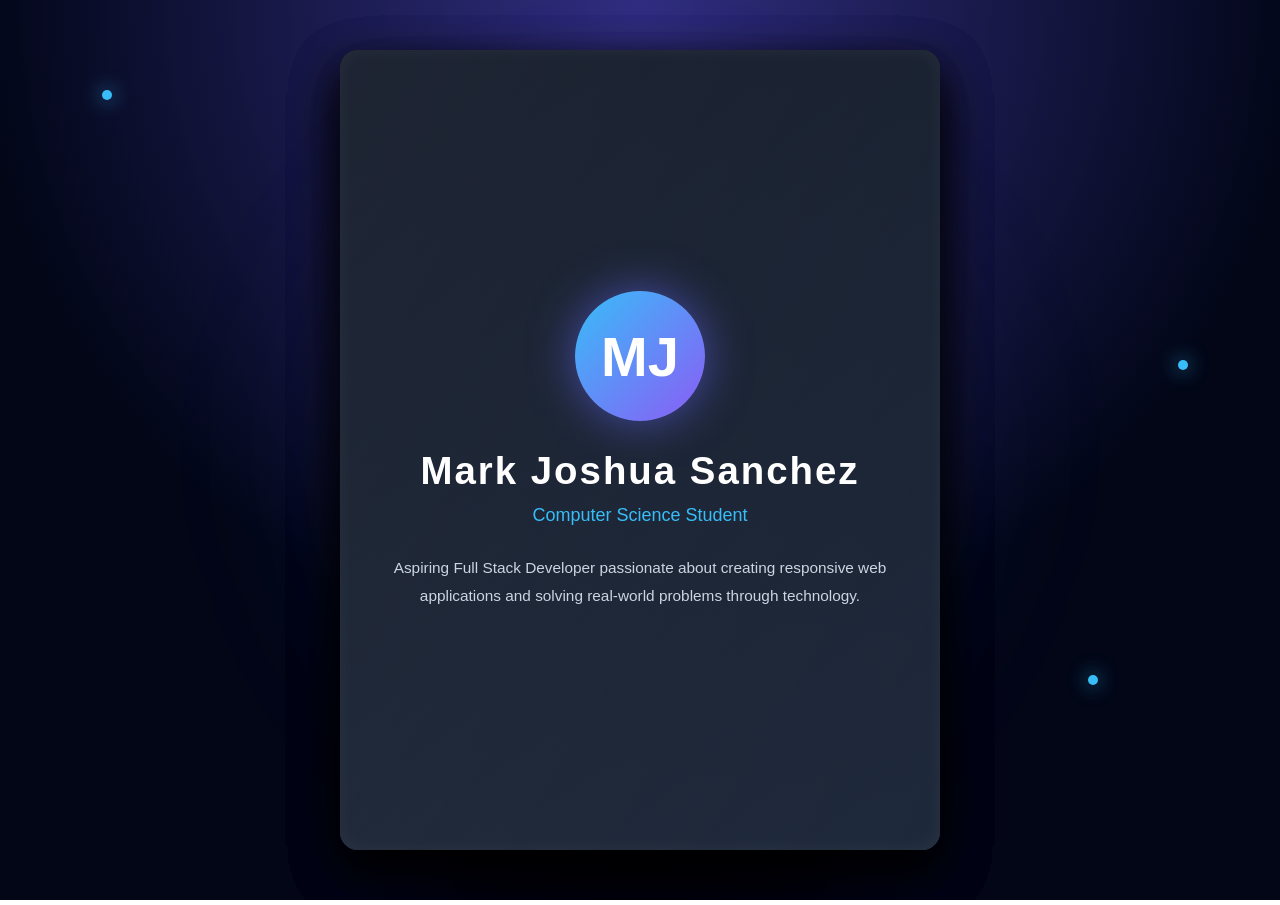
<file: index.html>
<head>
    <title>Mark Joshua Sanchez</title>
    <meta name="viewport" content="width=device-width, initial-scale=1">
    <link rel="stylesheet" href="https://cdnjs.cloudflare.com/ajax/libs/font-awesome/6.7.2/css/all.min.css">
    <link rel="stylesheet" href="index.css">
</head>

<body>
    <div class="particle"></div>
    <div class="particle"></div>
    <div class="particle"></div>

    <div class="desktop-layout">
        <div class="book">

            <div class="book-shadow"></div>

            <!-- PAGE 1 -->
            <div class="page">

                <div class="front">
                    <div class="glass"></div>
                    <div class="content">
                        <div class="profile">
                            MJ
                        </div>
                        <div class="title">
                            Mark Joshua Sanchez
                        </div>
                        <div class="role">
                            Computer Science Student
                        </div>
                        <div class="desc">
                            Aspiring Full Stack Developer passionate about creating responsive web applications and
                            solving
                            real-world problems through technology.
                        </div>
                    </div>
                </div>

                <div class="back">
                    <div class="content">

                        <h2>About Me</h2>

                        <p class="desc" style="color:#334155;">
                            Computer Science student with a passion for building innovative software and modern web
                            applications. Aspiring to become a Full Stack Developer and Software Engineer, committed to
                            continuous learning, clean code, and creating technology that makes a meaningful impact.
                        </p>

                    </div>
                </div>

            </div>

            <!-- PAGE 2 -->
            <div class="page">

                <div class="front">
                    <div class="content">

                        <h2>Skills</h2>

                        <div class="skills">

                            <div class="skill">HTML5</div>
                            <div class="skill">CSS3</div>
                            <div class="skill">JavaScript</div>
                            <div class="skill">Python</div>
                            <div class="skill">Java</div>
                            <div class="skill">MySQL</div>

                        </div>

                    </div>
                </div>

                <div class="back">
                    <div class="content">

                        <h2>Experience</h2>

                        <p class="desc" style="color:#334155;">
                            Developing responsive web applications and academic projects while continuously learning
                            modern
                            technologies, software engineering principles, and best coding practices.
                        </p>

                    </div>
                </div>

            </div>

            <!-- PAGE 3 -->
            <div class="page">

                <div class="front">
                    <div class="content">

                        <h2>Projects</h2>

                        <div class="projects">

                            <div class="card">
                                Inventory System
                            </div>

                            <div class="card">
                                Luxury Dashboard UI
                            </div>

                            <div class="card">
                                Interactive Landing Page
                            </div>

                            <button class="See-more" onclick="goToCarousel('Carousel.html')">See more</button>

                        </div>

                    </div>
                </div>

                <div class="back">
                    <div class="content">

                        <h2>Achievements</h2>

                        <p class="desc" style="color:#334155;">
                            Continuously expanding my knowledge by completing academic and personal projects while
                            improving
                            my skills in web development, programming, and software design.
                        </p>

                    </div>
                </div>

            </div>

            <!-- PAGE 4 -->
            <div class="page">

                <div class="front">

                    <div class="content">

                        <h2>Contact</h2>

                        <p class="desc">
                            I'm always open to internship opportunities, entry-level roles, and collaborations. Feel
                            free to
                            reach out—I'd be happy to connect and discuss how we can work together.
                        </p>

                        <button class="btn" id="openModal">
                            Get In Touch
                        </button>

                    </div>

                </div>

                <div class="back final">

                    <div class="content">

                        <h2>Thank You</h2>

                        <p class="desc">
                            Thank you for exploring my portfolio. Your time and interest are truly appreciated. I look
                            forward to connecting, collaborating, and growing as a future Full Stack Developer.
                        </p>

                    </div>

                </div>

            </div>

        </div>
    </div>

    <div class="mobile-layout">

        <!-- HERO -->
        <section class="mobile-card hero">

            <div class="profile">MJ</div>

            <h1>Mark Joshua Sanchez</h1>

            <p class="role">
                Computer Science Student
            </p>

            <p class="desc">
                Aspiring Full Stack Developer passionate about creating responsive
                web applications and solving real-world problems.
            </p>

        </section>

        <!-- ABOUT -->
        <section class="mobile-card">

            <h2>About Me</h2>

            <p>
                Computer Science student with a passion for building innovative
                software and modern web applications.
                Aspiring to become a Full Stack Developer and Software Engineer.
            </p>

        </section>

        <!-- SKILLS -->
        <section class="mobile-card">

            <h2>Skills</h2>

            <div class="skills">

                <div class="skill">HTML5</div>
                <div class="skill">CSS3</div>
                <div class="skill">JavaScript</div>
                <div class="skill">Python</div>
                <div class="skill">Java</div>
                <div class="skill">MySQL</div>

            </div>

        </section>

        <!-- PROJECTS -->
        <section class="mobile-card">

            <h2>Projects</h2>

            <div class="projects">

                <div class="card">
                    Inventory System
                </div>

                <div class="card">
                    Luxury Dashboard UI
                </div>

                <div class="card">
                    Interactive Landing Page
                </div>

            </div>

        </section>

        <!-- ACHIEVEMENTS -->
        <section class="mobile-card">

            <h2>Achievements</h2>

            <p>
                Continuously expanding my knowledge by completing academic and
                personal projects while improving my skills in web development and
                software design.
            </p>

        </section>

        <!-- CONTACT -->
        <section class="mobile-card">

            <h2>Let's Connect</h2>

            <a href="https://mail.google.com/mail/?view=cm&fs=1&to=markjoshuasanchez23@gmail.com&su=Portfolio%20Inquiry"
                class="btn" target="_blank">
                Email Me
            </a>

            <a href="Resume.pdf" class="btn" download>
                Download Resume
            </a>

        </section>

    </div>

    <div class="modal" id="contactModal">

        <div class="modal-content">

            <span class="close">&times;</span>

            <h2>Let's Connect</h2>

            <p>
                Thank you for visiting my portfolio.
                Feel free to reach out through any of the platforms below.
            </p>

            <div class="contact-links">
                <a href="https://mail.google.com/mail/?view=cm&fs=1&to=markjoshuasanchez23@gmail.com&su=Portfolio%20Inquiry"
                    target="_blank">
                    📧 Email
                </a>

                <a href="https://www.facebook.com/markjoshua.sanchez.906" target="_blank">
                    <i class="fa-brands fa-facebook-messenger"></i>
                    Messenger
                </a>

                <a href="https://www.facebook.com/markjoshua.sanchez.906" target="_blank">
                    <i class="fa-brands fa-facebook-f"></i>
                    Facebook
                </a>

                <a href="Resume.pdf" download>
                    📄 Download Resume
                </a>

            </div>

        </div>

    </div>

    <script src="index.js"></script>

</body>

</html>
</file>
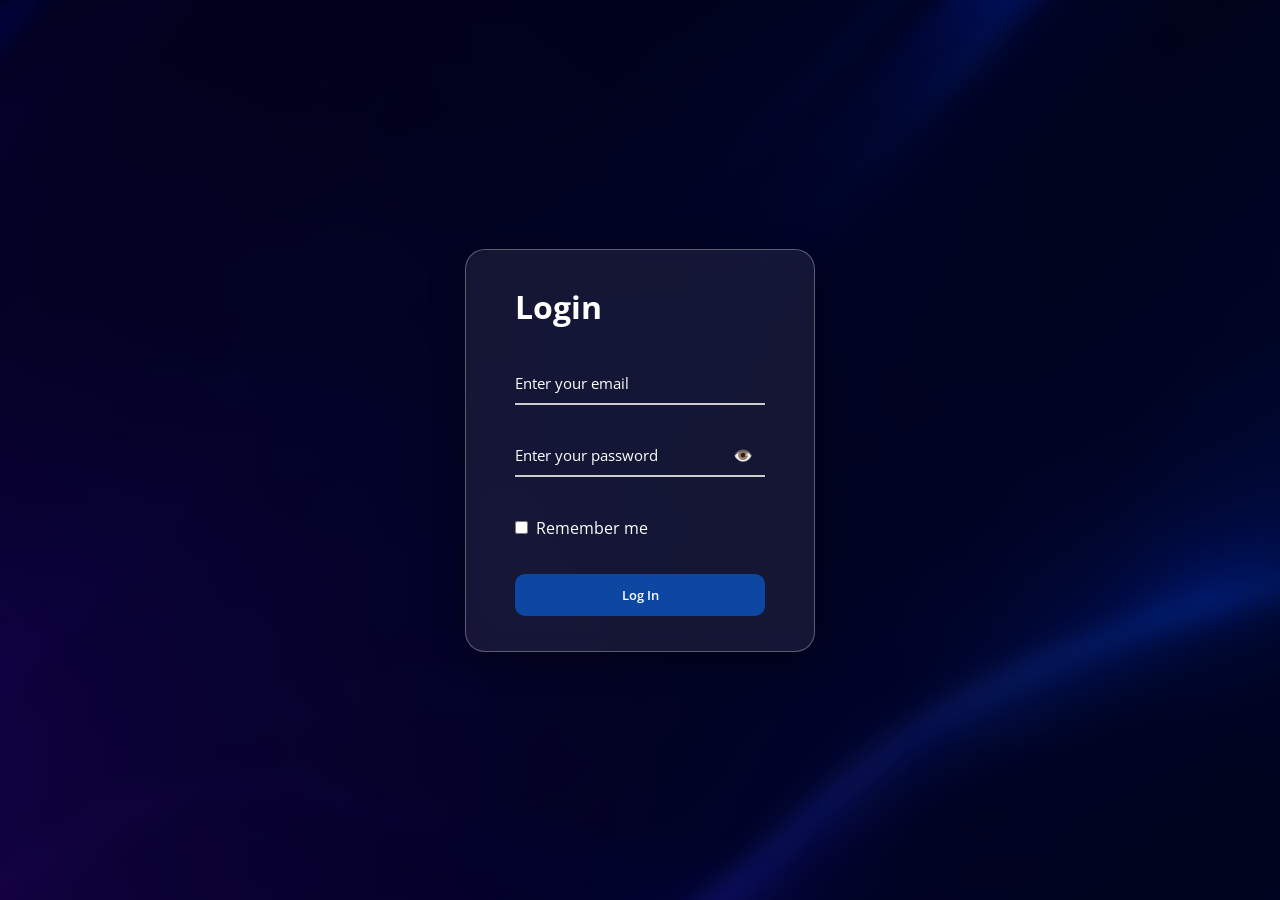
<file: Glassmorphism.html>
<!DOCTYPE html>
<html>

<head>
  <meta charset="UTF-8">
  <meta name="viewport" content="width=device-width, initial-scale=1.0">
  <title>AISAT Login Form</title>
  <link rel="stylesheet" href="Glassmorphism.css">
</head>

<body>
  <div class="wrapper">
    <!--Login Form ito at components-->
    <form onsubmit="login(event)" id="Login">
      <h2>Login</h2>
      <div class="input-field">
        <input type="text" required id="username">
        <label>Enter your email</label>
      </div>
      <div class="input-field">
        <input type="password" required id="password">
        <span class="eye-icon" onclick="togglePassword()">👁️</span>
        <label>Enter your password</label>
      </div>
      <div class="forget">
        <label for="remember">
          <input type="checkbox" id="remember">
          <p>Remember me</p>
        </label>
      </div>
      <p id="message"></p>
      <button type="submit">Log In</button>

      <!--Javascript 'to. Dito lahat ng function naka lagay-->
      <script>
        function login(event) {
          event.preventDefault(); // pinipigilan ang pag submit para ma check kung tama ang user name at password

          const username = document.getElementById("username").value;
          const password = document.getElementById("password").value;
          const loader = document.getElementById("loader");
          const form = document.getElementById("Login");

          if (username == "admin" && password == "admin") {

            form.style.display = "none";
            loader.style.display = "flex";
            form.style.opacity = "0";

            setTimeout(() => {
              window.location.href = "Carousel.html";
            }, 2000);
          }
          else {
            alert("Invalid Username or Password");
          }
        }
        function togglePassword() {
          const password = document.getElementById("password");

          if (password.type == "password") {
            password.type = "text";
          }
          else {
            password.type = "password";
          }
        }
      </script>
      <!--End ng Javascript codes-->
    </form>
  </div>
  <div class="loader-section" id="loader">
    <div class="preview-box">
      <div class="neon-ring"></div>
      <h1 class="loading-text">
        <span class="dot">.</span>
        <span class="dot">.</span>
        <span class="dot">.</span>
      </h1>
    </div>
  </div>
</body>

</html>
</file>
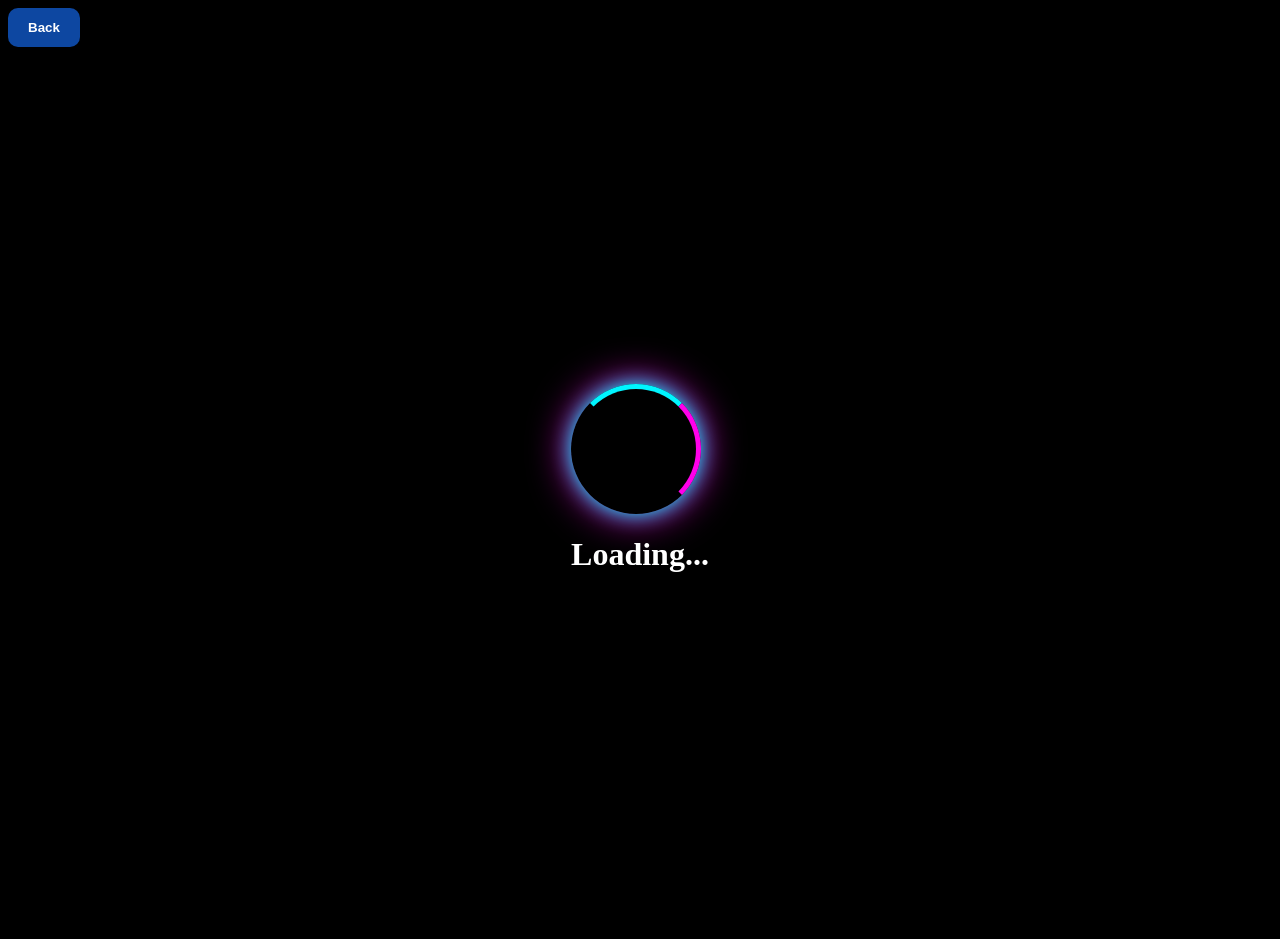
<file: Neon Ring Loading Animation.html>
<link rel="stylesheet" href="NeonRing.css">

<body>
    <button onclick="window.location.href='Carousel.html'">
        Back
    </button>
    <div class="loader-section">
        <div class="preview-box">
            <div class="neon-ring"></div>
            <h1>Loading...</h1>
        </div>
    </div>
</body>
</file>
<file: index.css>
* {
    margin: 0;
    padding: 0;
    box-sizing: border-box;
    font-family: "Poppins", sans-serif;
}

html {
    scroll-behavior: smooth;
}

html,
body {
    overflow-x: clip;
}

body {
    position: relative;
    min-height: 100vh;
    display: flex;
    justify-content: center;
    align-items: center;
    background: radial-gradient(circle at top, #312e81, #020617 60%);
    overflow-x: clip;
    overflow-y: auto;
    perspective: 5000px;
    padding: 20px;
}

/* BACKGROUND GLOW */
body::before {
    content: "";
    position: fixed;
    top: 50%;
    left: 50%;
    width: 700px;
    height: 700px;
    transform: translate(-50%, -50%);
    z-index: -1;
    background: radial-gradient(circle,
            rgba(99, 102, 241, .4),
            transparent 70%);

    filter: blur(80px);
    animation: bgFloat 8s ease-in-out infinite;
}

@keyframes bgFloat {

    0%,
    100% {
        transform: translate(-50%, -50%) scale(1);
    }

    50% {
        transform: translate(-50%, calc(-50% - 30px)) scale(1.1);
    }
}

/* BOOK */
.book {
    position: relative;
    width: clamp(280px, 90vw, 600px);
    aspect-ratio: 3 / 4;
    transform-style: preserve-3d;
    z-index: 1;
}

/* SHADOW */
.book-shadow {
    position: absolute;
    width: 70%;
    height: 50px;
    background: rgba(0, 0, 0, .55);
    filter: blur(25px);
    border-radius: 50%;
    bottom: -55px;
    left: 15%;
    z-index: -1;
}


/* PAGE */
.page {
    position: absolute;
    width: 100%;
    height: 100%;
    transform-origin: left;
    transform-style: preserve-3d;
    cursor: grab;
    transition: transform .9s cubic-bezier(.4, 0, .2, 1);
}

/* DRAGGING */
.page.dragging {
    transition: none;
    cursor: grabbing;
}

/* FRONT + BACK */
.front,
.back {
    position: absolute;
    width: 100%;
    height: 100%;
    border-radius: 18px;
    overflow: hidden;
    backface-visibility: hidden;
    box-shadow:
        0 20px 50px rgba(0, 0, 0, .45),
        inset 0 0 20px rgba(255, 255, 255, .05);
}

/* FRONT */
.front {
    background:
        linear-gradient(145deg,
            #111827,
            #1e293b);
    color: white;
}

/* BACK */
.back {
    background:
        linear-gradient(145deg,
            #f8fafc,
            #a6c7f6);
    transform: rotateY(180deg);
    color: #0f172a;
}

/* PAGE STACK */
.page:nth-child(1) {
    z-index: 5;
}

.page:nth-child(2) {
    z-index: 4;
}

.page:nth-child(3) {
    z-index: 3;
}

.page:nth-child(4) {
    z-index: 2;
}

/* PAGE EDGE */
.page::after {
    content: "";
    position: absolute;
    right: -8px;
    top: 0;
    width: 14px;
    height: 100%;
    background:
        linear-gradient(to right,
            rgba(255, 255, 255, .1),
            rgba(0, 0, 0, .2));
    transform:
        rotateY(90deg) translateZ(7px);
}

/* CONTENT */
.content {
    width: 100%;
    height: 100%;
    padding: clamp(20px, 4vw, 40px);
    display: flex;
    flex-direction: column;
    justify-content: center;
    align-items: center;
    text-align: center;
    position: relative;
}

/* GLASS EFFECT */
.glass {
    position: absolute;
    inset: 0;
    background:
        linear-gradient(120deg,
            rgba(255, 255, 255, .05),
            transparent);
    pointer-events: none;
}

/* PROFILE */
.profile {
    width: clamp(80px, 12vw, 130px);
    height: clamp(80px, 12vw, 130px);
    border-radius: 50%;
    background:
        linear-gradient(135deg,
            #38bdf8,
            #8b5cf6);
    display: flex;
    justify-content: center;
    align-items: center;
    font-size: clamp(2rem, 5vw, 3.5rem);
    font-weight: bold;
    margin-bottom: 28px;
    box-shadow:
        0 0 45px rgba(99, 102, 241, .6);
    animation: pulse 3s infinite;
    will-change: transform;
    margin-inline: auto;
}

@keyframes pulse {
    50% {
        transform: scale(1.05);
        box-shadow:
            0 0 65px rgba(99, 102, 241, .9);
    }
}

/* TEXT */
.title {
    font-size: clamp(1.8rem, 3vw, 3.2rem);
    font-weight: 700;
    margin-bottom: 12px;
    letter-spacing: 2px;
}

.role {
    color: #38bdf8;
    font-size: 18px;
    margin-bottom: 28px;
}

.desc {
    line-height: 1.8;
    color: #cbd5e1;
    font-size: clamp(.9rem, 1.2vw, 1rem);
}

/* SECTION TITLE */
h2 {
    font-size: clamp(1.5rem, 2.5vw, 2.3rem);
    margin-bottom: 22px;
    color: #faf4f4;
}

.back h2 {
    font-size: 34px;
    margin-bottom: 22px;
    color: #5298e2;
}

/* SKILLS */
.skills {
    display: flex;
    flex-wrap: wrap;
    justify-content: center;
    gap: 14px;
    margin-top: 15px;
}

.skill {
    padding: .8rem 1.4rem;
    border-radius: 40px;
    background:
        linear-gradient(135deg,
            #0f172a,
            #1e293b);
    color: white;
    font-size: clamp(.8rem, 1vw, .95rem);
    border: 1px solid rgba(255, 255, 255, .08);
    transition: .4s;
    font-weight: 600;
}

.skill:hover {
    transform: translateY(-5px);
    box-shadow:
        0 10px 20px rgba(0, 0, 0, .25);
}

/* PROJECT CARD */
.projects {
    width: 100%;
    display: flex;
    flex-direction: column;
    gap: 18px;
}

a {
    text-decoration: none;
    color: #020617;
}

.card {
    padding: 20px;
    border-radius: 16px;
    background: white;
    color: #020617;
    font-weight: 600;
    transition: .35s;
    box-shadow:
        0 10px 20px rgba(0, 0, 0, .08);
}

.card:hover {
    transform: translateY(-8px) scale(1.03);
}

/* BUTTON */
.btn {
    margin-top: 28px;
    padding: 15px 32px;
    border: none;
    border-radius: 50px;
    width: fit-content;
    max-width: 100%;
    background:
        linear-gradient(135deg,
            #38bdf8,
            #8b5cf6);
    color: white;
    font-weight: 600;
    font-size: 15px;
    cursor: pointer;
    transition: .4s;
    box-shadow:
        0 10px 30px rgba(99, 102, 241, .4);
}

.btn:hover {
    transform: translateY(-5px);
    box-shadow:
        0 15px 40px rgba(99, 102, 241, .7);
}

/* PARTICLES */
.particle {
    position: fixed;
    width: 10px;
    height: 10px;
    border-radius: 50%;
    background: #38bdf8;
    box-shadow: 0 0 20px #38bdf8;
    animation: particle 8s linear infinite;
}

.particle:nth-child(1) {
    top: 10%;
    left: 8%;
}

.particle:nth-child(2) {
    top: 75%;
    left: 85%;
    animation-duration: 10s;
}

.particle:nth-child(3) {
    top: 40%;
    left: 92%;
    animation-duration: 7s;
}

@keyframes particle {
    50% {
        transform:
            translateY(-40px) scale(1.5);
    }
}

/* FINAL PAGE */
.final {
    background:
        linear-gradient(145deg,
            #020617,
            #111827);
    color: white;
}

.modal {
    position: fixed;
    inset: 0;
    display: flex;
    z-index: 99999;
    justify-content: center;
    align-items: center;
    background: rgba(0, 0, 0, .65);
    opacity: 0;
    visibility: hidden;
    transition: .35s;
    backdrop-filter: blur(8px);
}

.modal.active .modal-content {
    transform: scale(1);
}

.modal.active {
    opacity: 1;
    visibility: visible;
}

.modal-content {
    width: min(420px, 90%);
    padding: 35px;
    border-radius: 20px;
    background: rgba(17, 24, 39, .95);
    color: white;
    backdrop-filter: blur(15px);
    text-align: center;
    position: relative;
    transform: scale(.9);
    transition: .3s;
}

.close {
    position: absolute;
    right: 20px;
    top: 15px;
    font-size: 28px;
    cursor: pointer;
}

.contact-links {
    display: flex;
    flex-direction: column;
    gap: 15px;
    margin-top: 30px;
}

.contact-links a {
    text-decoration: none;
    color: white;
    padding: 14px;
    border-radius: 12px;
    background: #1e293b;
    transition: .3s;
}

.contact-links a:hover {
    background: #38bdf8;
    transform: translateY(-3px);
    box-shadow: 0 10px 25px rgba(56, 189, 248, .35);
}

/* ==========================
   DESKTOP / MOBILE LAYOUT
========================== */

.mobile-layout {
    display: none;
    width: min(100%, 700px);
    margin: auto;
    gap: 30px;
}

.mobile-card {
    background: rgba(17, 24, 39, .88);
    backdrop-filter: blur(18px);
    border: 1px solid rgba(255, 255, 255, .08);
    border-radius: 24px;
    padding: 35px 28px;
    color: white;
    text-align: center;
    box-shadow:
        0 20px 45px rgba(0, 0, 0, .35);
    transition: .35s;
}

.mobile-card h2 {
    color: #38bdf8;
    margin-bottom: 20px;
    text-align: center;
    font-size: 2rem;
}

.mobile-card p {
    line-height: 1.8;
    color: #cbd5e1;
}

.mobile-card+.mobile-card {
    margin-top: 30px;
}

.mobile-card:hover {
    transform: translateY(-8px);
    box-shadow:
        0 25px 60px rgba(0, 0, 0, .45);
    border-color: rgba(56, 189, 248, .4);
}

.hero {
    min-height: 85vh;
    display: flex;
    justify-content: center;
    align-items: center;
    flex-direction: column;
}

.hero .btn {
    margin-top: 35px;
}

/* ==========================
   MOBILE
========================== */

@media (max-width:768px) {

    body {
        display: block;
        padding: 20px;
        overflow-x: hidden;
        overflow-y: auto;
    }

    .desktop-layout {
        display: none;
    }

    .mobile-layout {
        display: flex;
        flex-direction: column;
        gap: 25px;
        width: 100%;
    }

    .modal-content {
        width: 90%;
        padding: 20px;
    }

}

.mobile-card .projects {
    margin-top: 25px;
}

.mobile-card .card {
    margin-bottom: 15px;
}

.mobile-card .card:last-child {
    margin-bottom: 0;
}

.mobile-card .skills {
    margin-top: 25px;
}

.mobile-card .btn {
    display: block;
    width: 100%;
    margin-top: 18px;
}

.See-more {
    padding: 20px;
    border-radius: 16px;
    background: white;
    color: #020617;
    font-weight: 600;
    transition: .35s;
    box-shadow:
        0 10px 20px rgba(0, 0, 0, .08);
    font-size: clamp(1rem, 1vw, 1rem);
}

.See-more:hover {
    transform: translateY(-8px) scale(1.03);
}
</file>
<file: Glassmorphism.css>
@import url("https://fonts.googleapis.com/css2?family=Open+Sans:wght@200;300;400;500;600;700&display=swap");

* {
  margin: 0;
  padding: 0;
  box-sizing: border-box;
  font-family: "Open Sans", sans-serif;
}

body {
  display: flex;
  align-items: center;
  justify-content: center;
  min-height: 100vh;
  padding: 1rem;
}

body::before {
  content: "";
  position: fixed;
  inset: 0;
  background: url("Background.png") center/cover no-repeat;
  filter: blur(10px) brightness(0.9);
  transform: scale(1.3);
  z-index: -2;
}

body::after {
  content: "";
  position: fixed;
  inset: 0;
  background: rgba(0, 0, 0, 0.3);
  z-index: -1;
}

.wrapper,
.sidebar,
.navbar {
  backdrop-filter: blur(20px);
  background: rgba(255, 255, 255, 0.08);
}

.wrapper {
  width: min(90%, 350px);
  margin: auto;
  padding: 35px;
  border: 1px solid rgba(255, 255, 255, 0.3);
  border-radius: 20px;
  box-shadow: 0 8px 32px rgba(0, 0, 0, 0.4);
  transition: opacity 0.3s ease;
}

form {
  display: flex;
  flex-direction: column;
  width: min(90%, 350px);
  margin: 0 auto;
}

h2 {
  font-size: clamp(1rem, 3vw, 2rem);
  margin-bottom: 20px;
  color: #fff;
}

.input-field {
  position: relative;
  border-bottom: 2px solid #ccc;
  margin: 15px 0;
}

.input-field label {
  position: absolute;
  top: 50%;
  left: 0;
  transform: translateY(-50%);
  color: #fff;
  font-size: clamp(0.9rem, 1.2vw, 1rem);
  pointer-events: none;
  transition: 0.15s ease;
}

.input-field input {
  width: 100%;
  height: 40px;
  background: transparent;
  border: none;
  outline: none;
  font-size: 1rem;
  color: #fff;
}

.input-field input:focus~label,
.input-field input:valid~label {
  font-size: clamp(0.8rem, 2vw, 0.8rem);
  top: 10px;
  transform: translateY(-120%);
}

.forget {
  display: flex;
  align-items: center;
  justify-content: space-between;
  margin: 25px 0 35px 0;
  color: #fff;
}

#remember {
  accent-color: #fff;
}

.forget label {
  display: flex;
  align-items: center;
}

.forget label p {
  margin-left: 8px;
}

.wrapper a {
  color: #efefef;
  text-decoration: none;
}

.wrapper a:hover {
  text-decoration: underline;
}

button {
  background: #0d47a1;
  color: white;
  font-weight: 600;
  border: none;
  padding: 12px 20px;
  border-radius: 10px;
  transition: .3s;
}

button:hover {
  background: #1565c0;
  border: none;
}

.register {
  text-align: center;
  margin-top: 30px;
  color: #fff;
}

.eye-icon {
  position: absolute;
  right: 12px;
  top: 50%;
  transform: translateY(-50%);
  cursor: pointer;
  user-select: none;
}

.neon-ring {
  width: 60px;
  height: 60px;
  border-radius: 50%;
  border: 5px solid transparent;
  border-top: 5px solid #00f5ff;
  border-right: 5px solid #ff00ea;
  animation: ring 1s linear infinite;
  box-shadow:
    0 0 20px #00f5ff,
    0 0 40px #ff00ea;
}

@keyframes ring {
  from {
    transform: rotate(0deg);
  }

  to {
    transform: rotate(360deg);
  }
}

@media (max-width: 480px) {
  .wrapper {
    padding: 20px;
  }

  form {
    width: 100%;
  }
}

h1 {
  color: white;
  text-align: center;
}

.loader-section {
  position: fixed;
  top: 0;
  left: 0;
  width: 100%;
  height: 100vh;
  display: none;
  /* para nakatago muna */
  justify-content: center;
  align-items: center;
  flex-direction: column;
  background: rgba(0, 0, 0, 0.7);
  z-index: 9999;
}

.preview-box {
  display: flex;
  flex-direction: column;
  align-items: center;
  justify-content: center;
  gap: 10px;
}

.preview-box h1 {
  margin: 0;
}

.loading-text .dot {
  display: inline-block;
  opacity: 0;
  animation: blink 1.2s infinite;
}

.loading-text .dot:nth-child(2) {
  animation-delay: 0s;
}

.loading-text .dot:nth-child(3) {
  animation-delay: 0.2s;
}

.loading-text .dot:nth-child(4) {
  animation-delay: 0.4s;
}

@keyframes blink {

  0%,
  20% {
    opacity: 0;
  }

  50% {
    opacity: 1;
  }

  100% {
    opacity: 0;
  }
}
</file>
<file: NeonRing.css>
body {
    background: black;
    -webkit-backdrop-filter: blur(15px);
    backdrop-filter: blur(15px);
}

.neon-ring {
    width: 120px;
    height: 120px;
    border-radius: 50%;
    border: 5px solid transparent;
    border-top: 5px solid #00f5ff;
    border-right: 5px solid #ff00ea;
    animation: ring 1s linear infinite;
    box-shadow:
        0 0 20px #00f5ff,
        0 0 40px #ff00ea;
}

@keyframes ring {
    from {
        transform: rotate(0deg);
    }

    to {
        transform: rotate(360deg);
    }
}

h1 {
    color: white;
}

.loader-section {
    height: 100%;
    display: flex;
    justify-content: center;
    align-items: center;
}

button {
    background: #0d47a1;
    color: white;
    font-weight: 600;
    border: none;
    padding: 12px 20px;
    border-radius: 10px;
    transition: .3s;
}

button:hover {
    background: #1565c0;
    border: none;
}
</file>
